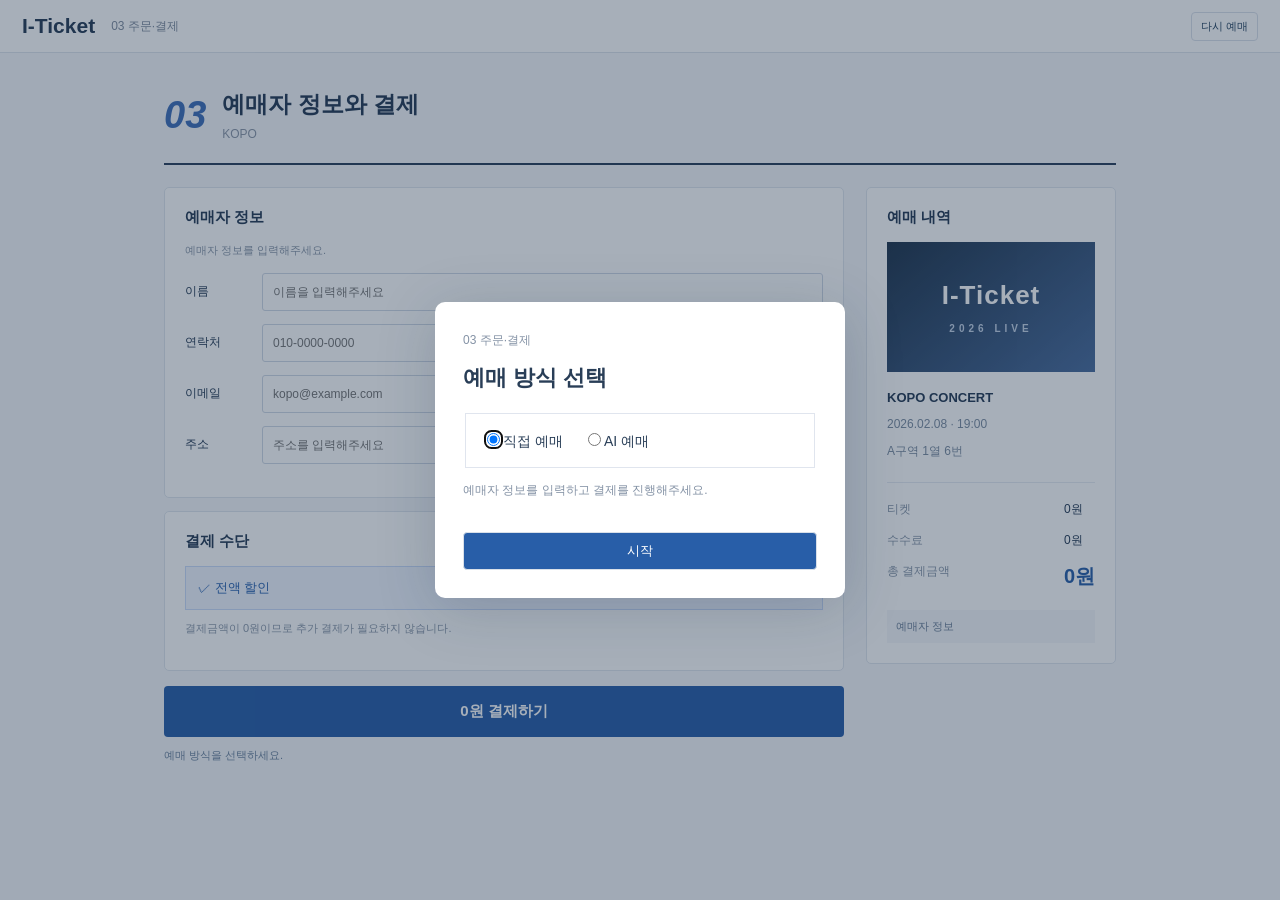
<file: templates/checkout.html>
<!doctype html><html lang="ko"><head><meta charset="utf-8"><meta name="viewport" content="width=device-width,initial-scale=1"><title>I-Ticket 결제</title><link rel="stylesheet" href="/static/checkout.css"></head><body>
<nav><b>I-Ticket</b><span>03 주문·결제</span><button id="new-checkout">다시 예매</button></nav>
<main><header class="checkout-title"><span>03</span><div><h1>예매자 정보와 결제</h1><p>KOPO</p></div></header>
<div class="checkout-grid"><form id="checkout-form" autocomplete="off"><section><h2>예매자 정보</h2><p class="form-note">예매자 정보를 입력해주세요.</p>
<label>이름<input id="field-name" data-field="name" required maxlength="40" placeholder="이름을 입력해주세요"></label>
<label>연락처<input id="field-phone" data-field="phone" required maxlength="30" placeholder="010-0000-0000"></label>
<label>이메일<input id="field-email" data-field="email" type="email" required maxlength="80" placeholder="kopo@example.com"></label>
<label>주소<input id="field-address" data-field="address" required maxlength="160" placeholder="주소를 입력해주세요"></label></section>
<section><h2>결제 수단</h2><div class="payment-method">✓ 전액 할인</div><p class="form-note">결제금액이 0원이므로 추가 결제가 필요하지 않습니다.</p></section>
<button id="pay" type="submit">0원 결제하기</button><p id="checkout-status" role="status">예매 방식을 선택하세요.</p></form>
<aside><h2>예매 내역</h2><div class="ticket-art">I-Ticket<small>2026 LIVE</small></div><b>KOPO CONCERT</b><p>2026.02.08 · 19:00</p><p id="checkout-seat">A구역 1열 6번</p><dl><dt>티켓</dt><dd>0원</dd><dt>수수료</dt><dd>0원</dd><dt>총 결제금액</dt><dd><strong>0원</strong></dd></dl><div class="role-badge" id="checkout-role">예매자 정보</div></aside></div></main>
<dialog id="checkout-start"><small>03 주문·결제</small><h2>예매 방식 선택</h2><fieldset><label><input type="radio" name="role" value="human" checked>직접 예매</label><label><input type="radio" name="role" value="ai">AI 예매</label></fieldset><p>예매자 정보를 입력하고 결제를 진행해주세요.</p><button id="checkout-begin">시작</button></dialog>
<dialog id="checkout-result"><span id="checkout-verdict"></span><h2>예매 성공</h2><p id="checkout-summary"></p><dl><dt>판정 근거</dt><dd id="checkout-evidence"></dd></dl><small>입력 패턴 분석 결과입니다.</small><button id="checkout-replay">다시 예매</button></dialog>
<div id="checkout-cursor" hidden><svg width="25" height="30" viewBox="0 0 25 30"><path d="M2 2V24L8 18L13 28L17 26L12 16H22Z" fill="#df3348" stroke="white" stroke-width="2"/></svg><span>AI</span></div><script src="/static/checkout.js"></script></body></html>
</file>
<file: static/checkout.css>
:root{font-family:Arial,'Malgun Gothic',sans-serif;color:#263b55;background:#f5f7fa;font-size:13px}*{box-sizing:border-box}body{margin:0}[hidden]{display:none!important}button,input{font:inherit}button{cursor:pointer;border:1px solid #d9e0e9;border-radius:4px;padding:9px 14px;background:white;color:#284562}button:disabled{opacity:.6;cursor:default}nav{height:53px;display:flex;align-items:center;gap:16px;padding:0 22px;background:white;border-bottom:1px solid #dce3eb}nav b{font-size:21px}nav span{font-size:12px;color:#7e8b9d}nav button{margin-left:auto;font-size:11px;padding:6px 9px}main{max-width:1000px;margin:auto;padding:24px}.checkout-title{display:flex;gap:16px;align-items:center;padding:12px 0 22px;border-bottom:2px solid #293f5b}.checkout-title>span{font-size:38px;font-style:italic;color:#3e6eb8;font-weight:bold}.checkout-title h1{font-size:23px;margin:0 0 7px}.checkout-title p{margin:0;color:#8a95a6;font-size:12px}.checkout-grid{display:grid;grid-template-columns:minmax(0,1fr) 250px;gap:22px;margin-top:22px}form section,aside{background:white;border:1px solid #dfe5ed;padding:20px;border-radius:5px}h2{font-size:15px;margin:0 0 15px}.form-note{font-size:11px;color:#8b98a9;line-height:1.6;margin:0 0 13px}form label{display:grid;grid-template-columns:65px 1fr;align-items:center;gap:12px;margin:13px 0;font-size:12px}form input{width:100%;height:38px;border:1px solid #cfd8e5;border-radius:3px;padding:8px 10px;outline:none}form input:focus{border-color:#3d7be2;box-shadow:0 0 0 2px #3d7be215}form section+section{margin-top:13px}.payment-method{padding:12px;background:#f0f5ff;color:#2c64b0;border:1px solid #cadbfa;margin-bottom:10px}#pay{width:100%;margin-top:15px;background:#285ea8;border:0;color:white;padding:16px;font-size:15px;font-weight:bold}#checkout-status{font-size:11px;color:#6c839e;min-height:20px}aside{align-self:start}aside>p{font-size:12px;color:#7c8da1}.ticket-art{height:130px;background:linear-gradient(140deg,#20354c,#496c9d);display:flex;align-items:center;justify-content:center;flex-direction:column;color:white;font-size:26px;font-weight:bold;margin-bottom:18px;letter-spacing:1px}.ticket-art small{font-size:10px;letter-spacing:4px;margin-top:12px;color:#c6d4e7}dl{display:grid;grid-template-columns:1fr auto;gap:14px;font-size:12px;border-top:1px solid #e6ebf2;padding-top:18px;margin-top:22px}dt{color:#8a98aa}dd{margin:0}dd strong{font-size:20px;color:#285ea8}.role-badge{font-size:11px;background:#f5f7fa;padding:9px;margin-top:20px;color:#6d8099}dialog{border:0;border-radius:10px;box-shadow:0 10px 60px #19304c33;padding:28px;width:410px;max-width:90vw;color:#293e57}dialog::backdrop{background:#172b4560}dialog h2{font-size:22px;margin:12px 0 20px}dialog small,dialog p{font-size:12px;color:#8492a5;line-height:1.7}dialog fieldset{display:flex;gap:20px;border:1px solid #e0e5ee;padding:16px;font-size:14px}dialog button{width:100%;background:#285ea8;color:white;margin-top:20px}#checkout-verdict{font-size:12px;border-radius:20px;padding:6px 12px;background:#edf4ff;color:#2676e8}#checkout-verdict.ai{background:#fff0f2;color:#df3348}#checkout-evidence{max-width:230px;line-height:1.8}#checkout-cursor{position:fixed;top:0;left:0;pointer-events:none;z-index:1000;display:flex;align-items:center;gap:3px}#checkout-cursor span{background:#df3348;color:white;font-size:10px;border-radius:3px;padding:2px 4px}@media(max-height:700px){main{padding:12px 24px}.checkout-title{padding:0 0 10px}.checkout-title h1{font-size:19px}.checkout-grid{margin-top:12px;gap:16px}form section,aside{padding:14px}form label{margin:8px 0}form input{height:33px}.ticket-art{height:100px}h2{margin-bottom:10px}#pay{padding:12px}}
@media(max-width:700px){main{padding:16px}.checkout-grid{grid-template-columns:minmax(0,1fr) 180px;gap:12px}form section,aside{padding:13px}form label{grid-template-columns:48px 1fr;gap:6px}.ticket-art{height:105px;font-size:22px}.checkout-title h1{font-size:21px}nav{padding:0 16px;gap:10px}nav span{font-size:11px}.form-note{font-size:10px}}
#checkout-click-ring{position:fixed;pointer-events:none;z-index:1001;width:26px;height:26px;border:2px solid #df3348;border-radius:50%;background:#df334810}
form input.ai-target{border-color:#df3348;box-shadow:0 0 0 3px #df334815}
#checkout-cursor{filter:drop-shadow(1px 2px 2px #0003);will-change:transform}

#checkout-result h2{font-size:26px;color:#20344d}#checkout-result h2:before{content:"✓";display:grid;place-items:center;width:42px;height:42px;border-radius:50%;background:#ecf7f1;color:#208154;font-size:27px;margin:0 0 18px}
</file>
